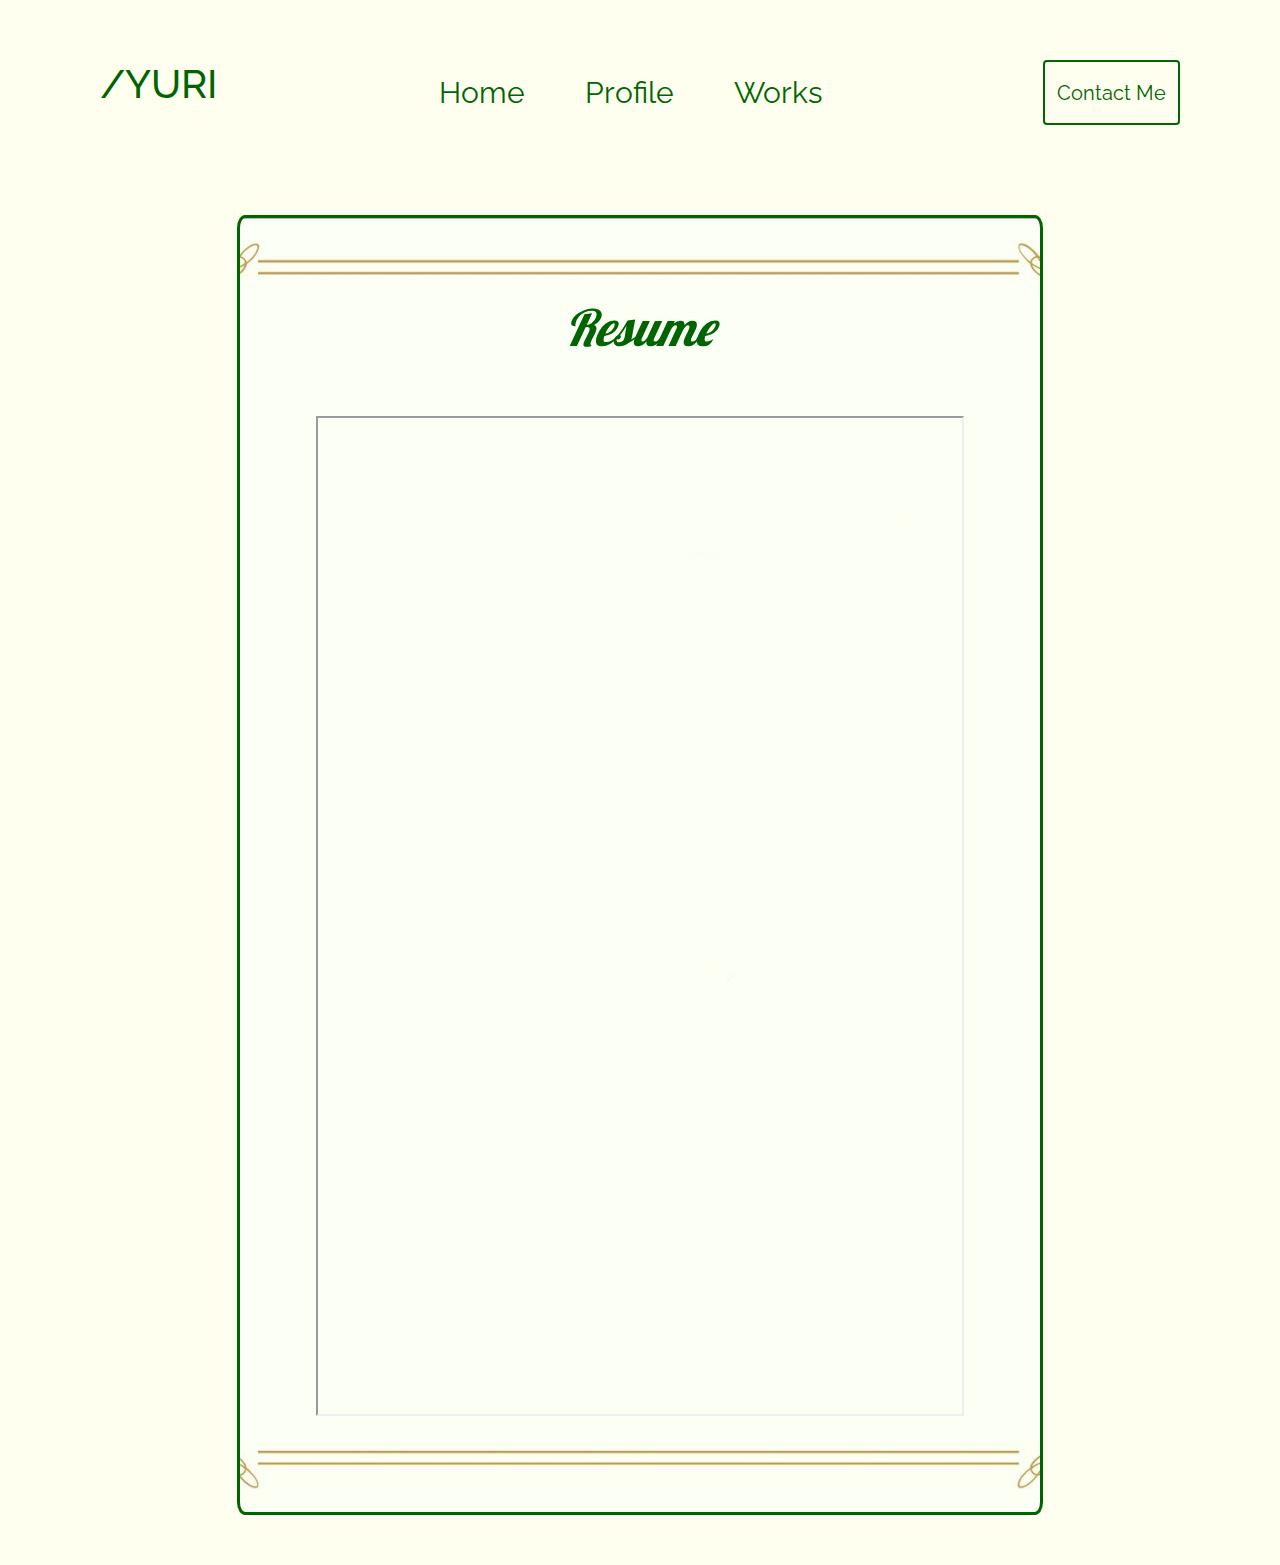
<file: profile.html>
<!DOCTYPE html>
<html lang="en">

<head>
    <meta charset="UTF-8">
    <meta http-equiv="X-UA-Compatible" content="IE=edge">
    <meta name="viewport" content="width=device-width, initial-scale=1.0">
    <title>Profile</title>
    <link rel="stylesheet" href="https://stackpath.bootstrapcdn.com/bootstrap/4.3.1/css/bootstrap.min.css"
        integrity="sha384-ggOyR0iXCbMQv3Xipma34MD+dH/1fQ784/j6cY/iJTQUOhcWr7x9JvoRxT2MZw1T" crossorigin="anonymous">
    <link rel="stylesheet" href="home.css">
    <link href="https://fonts.googleapis.com/css2?family=Raleway:wght@800&display=swap" rel="stylesheet">
    <link href="https://fonts.googleapis.com/css2?family=Lobster&family=Merriweather:wght@700&display=swap"
        rel="stylesheet">
</head>

<body>
    <header>
        <h1>/YURI</h1>

        <nav>
            <ul class="nav">
                <li><a class="navLinks" href="index.html">Home</a></li>
                <li><a class="navLinks" href="profile.html">Profile</a></li>
                <li><a class="navLinks" href="works.html">Works</a></li>
            </ul>
        </nav>

        <button class="btn btn-outline-success" onclick="location.href='mailto:yuri.belorusets@gmail.com';">Contact
            Me</button>

    </header>

    <main>

        <div class="dinner">
            <h2 class="res">Resume</h2>
            <div class="resume">
                <iframe src="CS Resume.pdf" width="90%" height="1000px">
            </div>

        </div>



    </main>

    <h4>&#169; Yuri Belorusets 2022</h4>



</body>

</html>
</file>
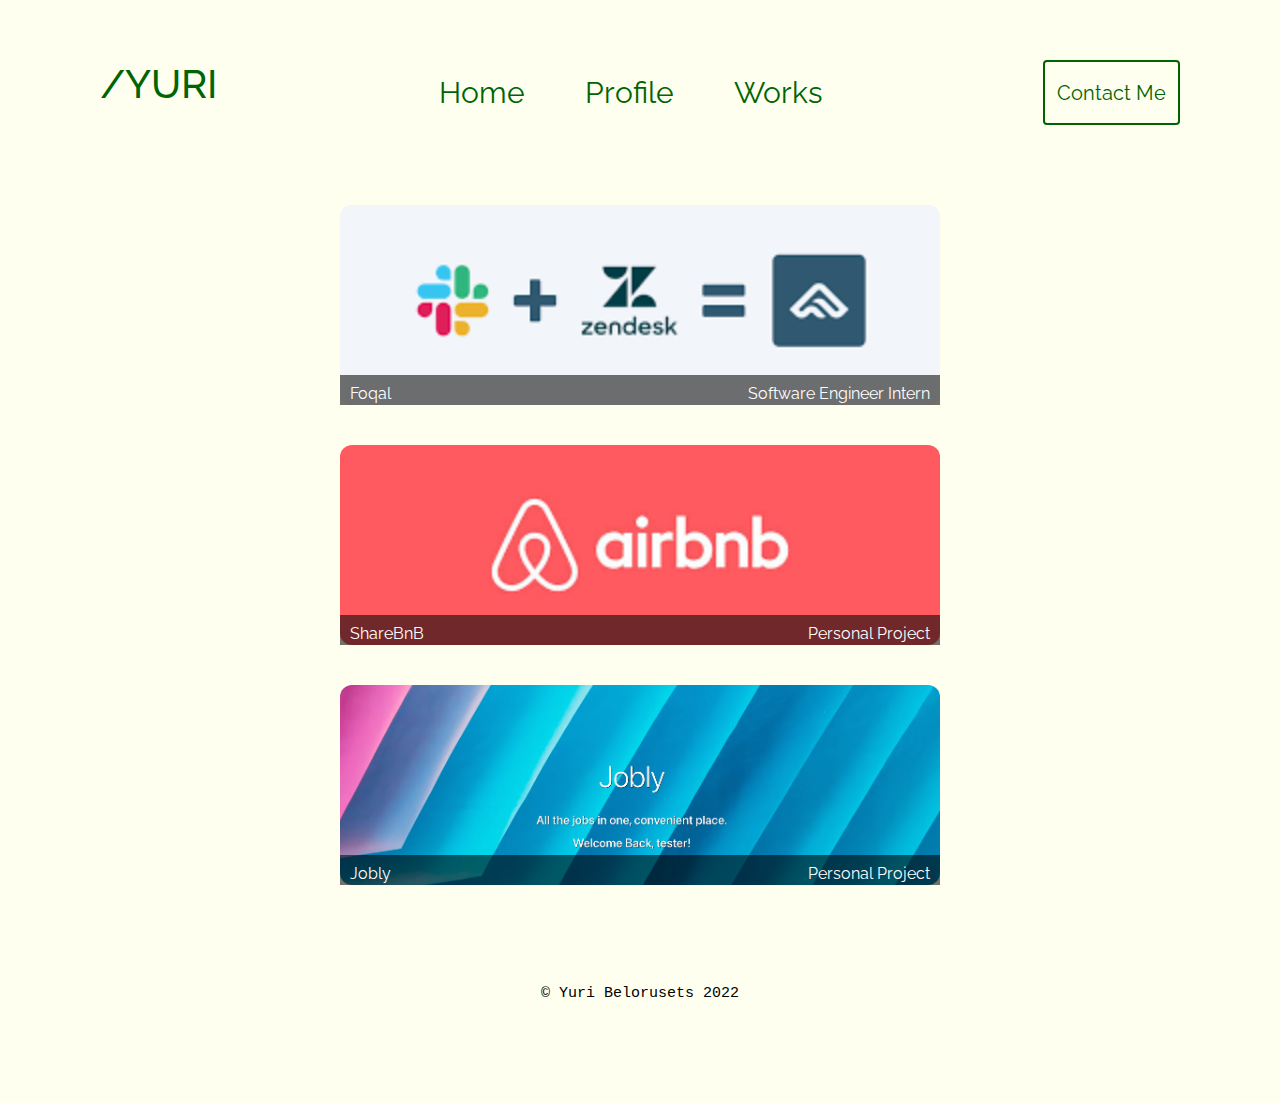
<file: works.html>
<!DOCTYPE html>
<html lang="en">

<head>
    <meta charset="UTF-8">
    <meta http-equiv="X-UA-Compatible" content="IE=edge">
    <meta name="viewport" content="width=device-width, initial-scale=1.0">
    <title>Works</title>
    <link rel="stylesheet" href="https://stackpath.bootstrapcdn.com/bootstrap/4.3.1/css/bootstrap.min.css"
        integrity="sha384-ggOyR0iXCbMQv3Xipma34MD+dH/1fQ784/j6cY/iJTQUOhcWr7x9JvoRxT2MZw1T" crossorigin="anonymous">
    <link rel="stylesheet" href="home.css">
    <link href="https://fonts.googleapis.com/css2?family=Raleway:wght@800&display=swap" rel="stylesheet">
    <link href="https://fonts.googleapis.com/css2?family=Lobster&family=Merriweather:wght@700&display=swap"
        rel="stylesheet">
    <script src="https://code.jquery.com/jquery-3.6.0.min.js"
        integrity="sha256-/xUj+3OJU5yExlq6GSYGSHk7tPXikynS7ogEvDej/m4=" crossorigin="anonymous"></script>
</head>

<body>
    <header>
        <h1>/YURI</h1>

        <nav>
            <ul class="nav">
                <li><a class="navLinks" href="index.html">Home</a></li>
                <li><a class="navLinks" href="profile.html">Profile</a></li>
                <li><a class="navLinks" href="works.html">Works</a></li>
            </ul>
        </nav>

        <button class="btn btn-outline-success" onclick="location.href='mailto:yuri.belorusets@gmail.com';">Contact
            Me</button>

    </header>

    <main>
        <div class="works">
            <div class="first">
                <p>Foqal<span class="price">Software Engineer Intern</span><br />
                    <small>Utilized Apollo, Typescript, and React to fetch data and build responsive
                         front-end UI, allowing for admins to customize their Agent dashboards with
                          addition/modification of their ticket columns. </small>
                </p>
            </div>

            <div class="second">
                <p>ShareBnB<span class="price">Personal Project</span><br />
                    <small>Using what I learned from Rithm's bootcamp, I developed a full stack web application that 
                        mimics the capabilites of Airbnb. I decided to utilize
                         Flask to build a standalone API backend and React for the front-end. Check it out <a href="https://sharebnb.surge.sh/">here</a>
                          or look at the Github repository <a href="https://github.com/yuribelorusets/shareBnB">here</a>.</small>
                </p>
            </div>

            <div class="third">
                <p>Jobly<span class="price">Personal Project</span><br />
                    <small>A project built from scratch using component hierarchy in React
                         and using Express/Node to build the backend while considering relational data in the database.
                          The concept was a job board application where companies
                        could post jobs and authenticated users could view them and apply. Check it out <a href="https://jobly-yuri.surge.sh/">here</a>
                        or look at the Github repository <a href="https://github.com/yuribelorusets/jobly">here</a>.</small>
                </p>
            </div>
        </div>
    </main>

    <h4>&#169; Yuri Belorusets 2022</h4>

    <script>
        $(".first, .second, .third").on('click', function () {
            $(this).toggleClass('show-description');
        });
    </script>

</body>

</html>
</file>
<file: home.css>
body{
    background-color:ivory;
    font-family: "Merriweather", sans-serif;
    color: darkgreen;
}

header{
    display: flex;
    padding: 60px 100px 40px 100px;
}

nav {
    margin: 0 auto;
}

h1 {
    font-family: "Raleway", sans-serif;
    text-transform: uppercase;
}

.nav{
    padding: 10px;
}

li {
    display: inline;
    padding: 0px 10px 0px 10px;
    margin: 0 20px;
    font-size: medium;
  }

/* a {
    color: darkgreen;
    transition: color 0.2s, transform 0.2s;
    font-size: 30px;
    font-family: "Raleway", sans-serif;
    display: flex;
} */

.navLinks {
    color: darkgreen;
    transition: color 0.2s, transform 0.2s;
    font-size: 30px;
    font-family: "Raleway", sans-serif;
    display: flex;
}

.navLinks:hover{
    color: darkgreen;
    transform: translateY(-0.35em);
    cursor: pointer;
    font-weight: 700;
    text-decoration: none;
}

h2 {
    color: darkgreen;
    font-size: 20px;
    text-align: center;
    margin-top: 40px;
    font-style: italic;
    font-family: "Roboto Serif";
}

img.myPhoto {
    width: 270px;
    border: 8px solid darkgreen;
    border-radius: 50%;
    margin: 0 0px;
    }

.btn-outline-success {
    font-size: 20px;
    color: darkgreen;
    border: 2px solid darkgreen;
    font-family: "Raleway";
}

.btn-outline-success:hover {
    background-color: darkgreen;
}

.dinner {
    background-image: url("menu.png");
    display: flex;
    flex-direction: column;
    margin: 50px auto;
    width: 63%;
    resize: both;
    height: 1300px;
    background-size: cover;
    background-position: center;
    align-self: center;
    border: 3px solid darkgreen;
    border-radius: 1%;
}

h3 {
    font-family: "Lobster", sans-serif;
    font-size: 50px;
    text-align: center;
    margin: 30px auto;
    color: darkgoldenrod;
}



.title {
    font-size: 70px;
    text-decoration: underline;
    color: darkgreen;
    margin: 10px auto 20px auto;
}

.face {
    display: flex;
    margin: 0 auto;
    justify-content: center;
}

.cutlery {
    width: 250px;
}

.spoons {
    width: 250px;
}

.langs{
    display: flex;
    flex-direction: column;
    text-align: center;
    margin: 0;
}

.lang{
    display: flex;
    flex-direction: row;
    text-align: center;
    justify-content: center;
    font-size: 30px;
    line-height: 2.5em;
    font-family: "Raleway";
}

.starters {
    margin-top: 20px;
}

.dessert {
    margin-bottom: 20px;
}

.html{
    width: 70px;
    margin-left: 50px;
}

.css{
    width: 70px;
    margin-right: 60px;
}

.gg {
    width: 25%;
    margin-left: 50px;
}

.resume {
    width: 90%;
    display: flex;
   margin: 50px auto auto auto;
    justify-content: center;
}

.res{
    font-family: "Lobster";
    font-size: 50px;
    color: darkgreen;
    margin-top: 80px;
}

.works{
    margin: 0 auto;
    width: 600px;
}

p {
    color: rgba(255,255,255,1);
    font-family: "Raleway";
    background: rgba(0, 0, 0, 0.555);
    background: linear-gradient(bottom, rgba(0,0,0,1), rgba(0,0,0,.4));
    padding: 10px;
    line-height: 28px;
    text-align: justify;
    position: absolute;
    bottom: 0;
    margin: 0;
    padding-top: 5px;
    height: 30px;
    transition: height .5s;
  }
  
  .show-description p {
    height: 150px;
  }
  
  .show-description small {
    opacity: 1;
  }

  small {
    opacity: 0;
      
  }
  
  .first{
    background-image: url("foqal.png");
    background-position: center;
    height: 200px;
    background-size: cover;
    position: relative;
    margin: 40px 0 0 0;
    border-radius: 12px;
    max-width: 600px;
 
  }
  .second{
    background-image: url("airbnb.png");
    background-position: center;
    height: 200px;
    background-size: cover;
    position: relative;
    margin: 40px 0 0 0;
    border-radius: 12px;
    max-width: 600px;
 
  }
  .third{
    background-image: url("jobly.png");
    background-position: center;
    height: 200px;
    background-size: cover;
    position: relative;
    margin: 40px 0 0 0;
    border-radius: 12px;
    max-width: 600px;

  }
  .price {
    float: right;
  }

h4{
    margin: 100px;
    text-align: center;
    font-size: 15px;
    font-family: 'Courier New', Courier, monospace;
    color: black;
}

@media (max-width: 1250px){
    header{
        padding: 20px 50px 20px 50px;
    }
}

@media (max-width: 1010px){
    li{
        margin: 0px 5px;
    }
}

@media (max-width: 786px){
    li{
        flex-wrap: nowrap;
    }

    .btn-outline-success{
        height: 56px;
        width: 139px;
        line-height: 1;
    }

    .html{
        margin-left: 10px;
    }

    .css{
        margin-right: 10px;
    }

    .lang{
        font-size: 20px;
    }

    .langs{
        padding: 0;
    }
}

@media (max-width: 657px){
    .cutlery{
        display: none;
    }

    .spoons{
        display: none;
    }

    .works{
        max-width: 400px;
    }
}

@media (max-width: 300px){
    .res{
        font-size: 30px;
    }
}
</file>
